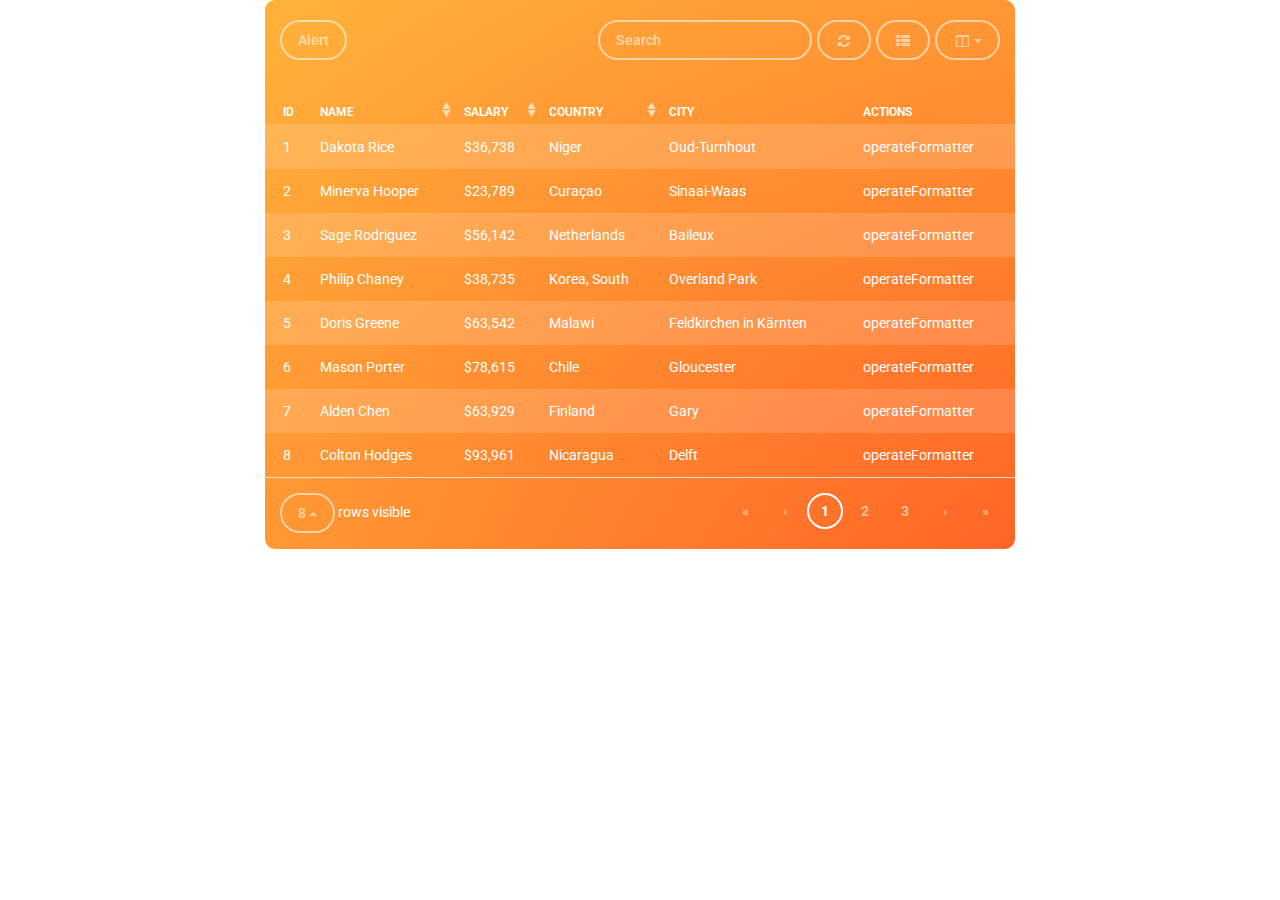
<file: war/compact-table.html>
<!doctype html>
<html lang="en">
<head>
	<meta charset="utf-8" />
	<link rel="icon" type="image/png" href="assets/img/favicon.ico">
	<meta http-equiv="X-UA-Compatible" content="IE=edge,chrome=1" />
	
	<title>Fresh Bootstrap Table by Creative Tim</title>

	<meta content="width=device-width, initial-scale=1.0, maximum-scale=1.0, user-scalable=0" name="viewport" />
    
    <link href="assets/css/bootstrap.css" rel="stylesheet" />
    <link href="assets/css/fresh-bootstrap-table.css" rel="stylesheet" />
     
    <!--     Fonts and icons     -->
    <link href="http://maxcdn.bootstrapcdn.com/font-awesome/4.2.0/css/font-awesome.min.css" rel="stylesheet">
    <link href='http://fonts.googleapis.com/css?family=Roboto:400,700,300' rel='stylesheet' type='text/css'>
        
</head>
<body>

<div class="wrapper">
    <div class="container">
        <div class="row">
            <div class="col-md-8 col-md-offset-2">
                                
                <div class="fresh-table full-color-orange">
                <!--    Available colors for the full background: full-color-blue, full-color-azure, full-color-green, full-color-red, full-color-orange                  
                        Available colors only for the toolbar: toolbar-color-blue, toolbar-color-azure, toolbar-color-green, toolbar-color-red, toolbar-color-orange
                -->
                
                    <div class="toolbar">
                        <button id="alertBtn" class="btn btn-default">Alert</button>
                    </div>
                    
                    <table id="fresh-table" class="table">
                        <thead>
                            <th data-field="id">ID</th>
                        	<th data-field="name" data-sortable="true">Name</th>
                        	<th data-field="salary" data-sortable="true">Salary</th>
                        	<th data-field="country" data-sortable="true">Country</th>
                        	<th data-field="city">City</th>
                        	<th data-field="actions" data-formatter="operateFormatter" data-events="operateEvents">Actions</th>
                        </thead>
                        <tbody>
                            <tr>
                            	<td>1</td>
                            	<td>Dakota Rice</td>
                            	<td>$36,738</td>
                            	<td>Niger</td>
                            	<td>Oud-Turnhout</td>
                            	<td></td>
                            </tr>
                            <tr>
                            	<td>2</td>
                            	<td>Minerva Hooper</td>
                            	<td>$23,789</td>
                            	<td>Curaçao</td>
                            	<td>Sinaai-Waas</td>
                            	<td></td>
                            </tr>
                            <tr>
                            	<td>3</td>
                            	<td>Sage Rodriguez</td>
                            	<td>$56,142</td>
                            	<td>Netherlands</td>
                            	<td>Baileux</td>
                            	<td></td>
                            </tr>
                            <tr>
                            	<td>4</td>
                            	<td>Philip Chaney</td>
                            	<td>$38,735</td>
                            	<td>Korea, South</td>
                            	<td>Overland Park</td>
                            	<td></td>
                            </tr>
                            <tr>
                            	<td>5</td>
                            	<td>Doris Greene</td>
                            	<td>$63,542</td>
                            	<td>Malawi</td>
                            	<td>Feldkirchen in Kärnten</td>
                            	<td></td>
                            </tr>
                            <tr>
                            	<td>6</td>
                            	<td>Mason Porter</td>
                            	<td>$78,615</td>
                            	<td>Chile</td>
                            	<td>Gloucester</td>
                            	<td></td>
                            </tr>
                            <tr>
                            	<td>7</td>
                            	<td>Alden Chen</td>
                            	<td>$63,929</td>
                            	<td>Finland</td>
                            	<td>Gary</td>
                            	<td></td>
                            </tr>
                            <tr>
                            	<td>8</td>
                            	<td>Colton Hodges</td>
                            	<td>$93,961</td>
                            	<td>Nicaragua</td>
                            	<td>Delft</td>
                            	<td></td>
                            </tr>
                            <tr>
                            	<td>9</td>
                            	<td>Illana Nelson</td>
                            	<td>$56,142</td>
                            	<td>Heard Island</td>
                            	<td>Montone</td>
                            	<td></td>
                            </tr>
                            <tr>
                            	<td>10</td>
                            	<td>Nicole Lane</td>
                            	<td>$93,148</td>
                            	<td>Cayman Islands</td>
                            	<td>Cottbus</td>
                            	<td></td>
                            </tr>
                            <tr>
                            	<td>11</td>
                            	<td>Chaim Saunders</td>
                            	<td>$5,502</td>
                            	<td>Romania</td>
                            	<td>New Quay</td>
                            	<td></td>
                            </tr>
                            <tr>
                            	<td>12</td>
                            	<td>Josiah Simon</td>
                            	<td>$50,265</td>
                            	<td>Christmas Island</td>
                            	<td>Sint-Jans-Molenbeek</td>
                            	<td></td>
                            </tr>
                            <tr>
                            	<td>13</td>
                            	<td>Ila Poole</td>
                            	<td>$67,413</td>
                            	<td>Montenegro</td>
                            	<td>Pontevedra</td>
                            	<td></td>
                            </tr>
                            <tr>
                            	<td>14</td>
                            	<td>Shana Mejia</td>
                            	<td>$58,566</td>
                            	<td>Afghanistan</td>
                            	<td>Ballarat</td>
                            	<td></td>
                            </tr>
                            <tr>
                            	<td>15</td>
                            	<td>Lana Ryan</td>
                            	<td>$64,151</td>
                            	<td>Martinique</td>
                            	<td>Portobuffolè</td>
                            	<td></td>
                            </tr>
                            <tr>
                            	<td>16</td>
                            	<td>Daquan Bender</td>
                            	<td>$91,906</td>
                            	<td>Sao Tome and Principe</td>
                            	<td>Walhain-Saint-Paul</td>
                            	<td></td>
                            </tr>
                            <tr>
                            	<td>17</td>
                            	<td>Connor Wagner</td>
                            	<td>$86,537</td>
                            	<td>Germany</td>
                            	<td>Solihull</td>
                            	<td></td>
                            </tr>
                            <tr>
                            	<td>18</td>
                            	<td>Boris Horton</td>
                            	<td>$35,094</td>
                            	<td>Laos</td>
                            	<td>Saint-Mard</td>
                            	<td></td>
                            </tr>
                            <tr>
                            	<td>19</td>
                            	<td>Winifred Ryan</td>
                            	<td>$64,436</td>
                            	<td>Ireland</td>
                            	<td>Ronciglione</td>
                            	<td></td>
                            </tr>
                        </tbody>
                    </table>
                </div>
                
                
            </div>
        </div>
    </div>
</div>

</body>
    <script type="text/javascript" src="assets/js/jquery-1.11.2.min.js"></script>
    <script type="text/javascript" src="assets/js/bootstrap.js"></script>
    <script type="text/javascript" src="assets/js/bootstrap-table.js"></script>

    <script type="text/javascript">
        var $table = $('#fresh-table'),
            $alertBtn = $('#alertBtn'),
            full_screen = false;
            
        $().ready(function(){
            $table.bootstrapTable({
                toolbar: ".toolbar",
    
                showRefresh: true,
                search: true,
                showToggle: true,
                showColumns: true,
                pagination: true,
                striped: true,
                pageSize: 8,
                pageList: [8,10,25,50,100],
                
                formatShowingRows: function(pageFrom, pageTo, totalRows){
                    //do nothing here, we don't want to show the text "showing x of y from..." 
                },
                formatRecordsPerPage: function(pageNumber){
                    return pageNumber + " rows visible";
                },
                icons: {
                    refresh: 'fa fa-refresh',
                    toggle: 'fa fa-th-list',
                    columns: 'fa fa-columns',
                    detailOpen: 'fa fa-plus-circle',
                    detailClose: 'fa fa-minus-circle'
                }
            });
            
                        
            
            $(window).resize(function () {
                $table.bootstrapTable('resetView');
            });
    
            
            
            
        });
            
    
           
            
    </script>
</html>
</file>
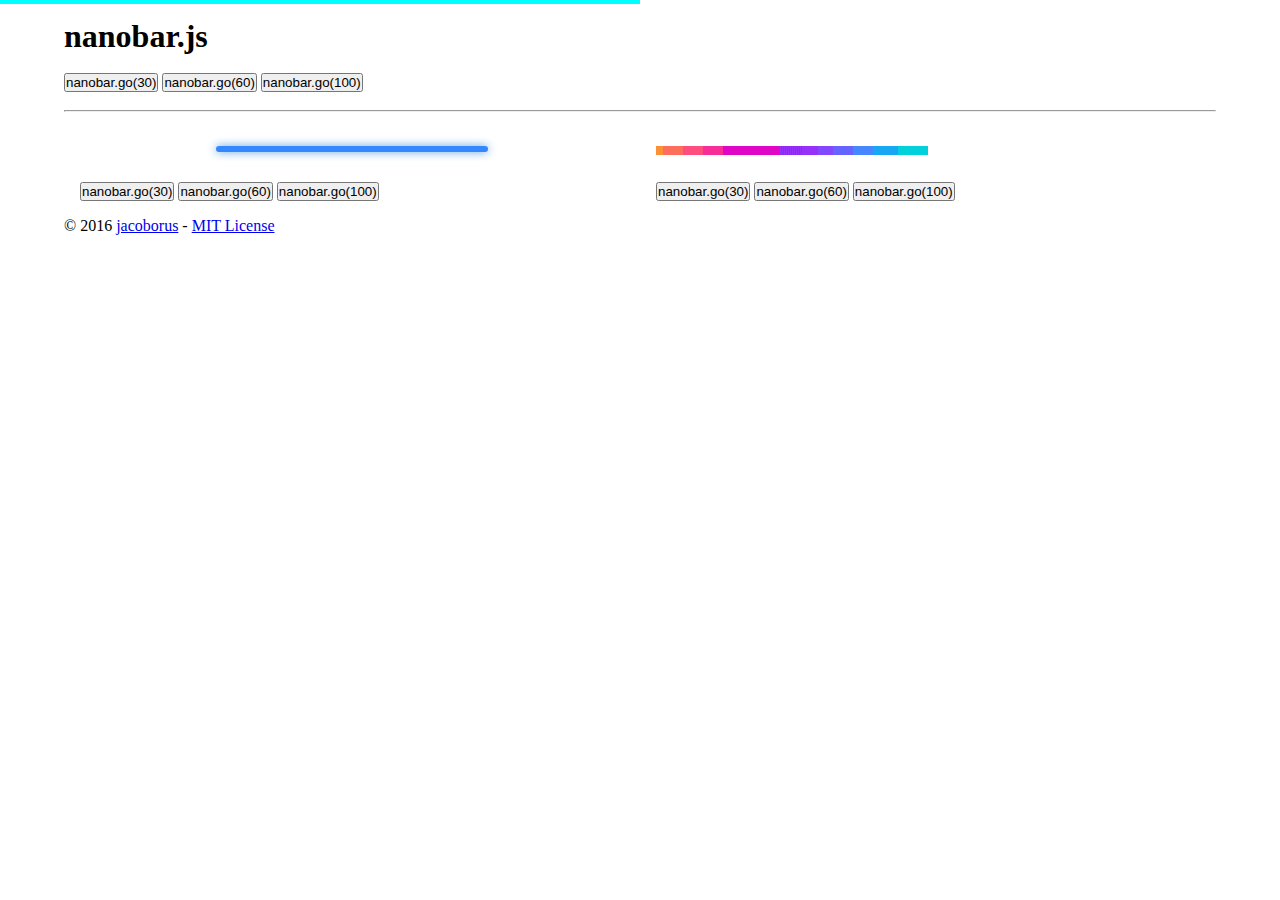
<file: war/assets/nanobar/demos/demos.html>
<!DOCTYPE html>
<html class="no-js">
	<head>
		<meta charset="utf-8">
		<meta http-equiv="X-UA-Compatible" content="IE=edge,chrome=1">
		<title>nanobar.js</title>
		<meta name="description" content="nanobar.js - Very very lightweight progress bars">
		<style>
      * {
        margin:0;
        padding:0;
      }
      .container {
        margin:0 auto;
        max-width: 72em;
      }
      #color, #centered {
        padding: 1em;
        background: #fff;
        float: left;
        width: 50%;
        box-sizing: border-box;
      }
      #color .nanobar, #centered .nanobar {
        margin-bottom: 2em;
      }

      #color .nanobar .bar {
        background: #38f;
        border-radius: 4px;
        box-shadow: 0 0 10px #59d;
        height: 6px;
        margin: 0 auto;
      }
      #centered .nanobar .bar {
        background: url('img/rainbow.gif') 100%;
        height: 9px;
      }
    </style>
	</head>
	<body>


		<div class="container">
			<br>
			<h1 id="nanobar">nanobar.js</h1>
			<br>
			<div class="general-buttons">
				<button class="doc_go" onClick="simplebar.go(30)">nanobar.go(30)</button>
				<button class="doc_go" onClick="simplebar.go(60)">nanobar.go(60)</button>
				<button class="doc_go" onClick="simplebar.go(100)">nanobar.go(100)</button>
			</div>
			<br>
			<hr>
			<br>
      <section id="color">
        <button class="doc_go" onClick="colorbar.go(30)">nanobar.go(30)</button>
        <button class="doc_go" onClick="colorbar.go(60)">nanobar.go(60)</button>
        <button class="doc_go" onClick="colorbar.go(100)">nanobar.go(100)</button>
      </section>
      <section id="centered">
        <button class="doc_go" onClick="centeredbar.go(30)">nanobar.go(30)</button>
        <button class="doc_go" onClick="centeredbar.go(60)">nanobar.go(60)</button>
        <button class="doc_go" onClick="centeredbar.go(100)">nanobar.go(100)</button>
      </section>
			<p>© 2016 
        <a href="https://github.com/jacoborus">jacoborus</a> - 
        <a href="https://raw.github.com/jacoborus/nanobar/master/LICENSE">MIT License</a>
      </p>
		</div>

		<script src="../nanobar.js"></script>
		<script>
			var simplebar = new Nanobar();
			simplebar.go(50);
      var colorbar = new Nanobar({target: document.getElementById('color')});
			colorbar.go(50);
      var centeredbar = new Nanobar({target: document.getElementById('centered')});
			centeredbar.go(50);
		</script>
	</body>
</html>
</file>
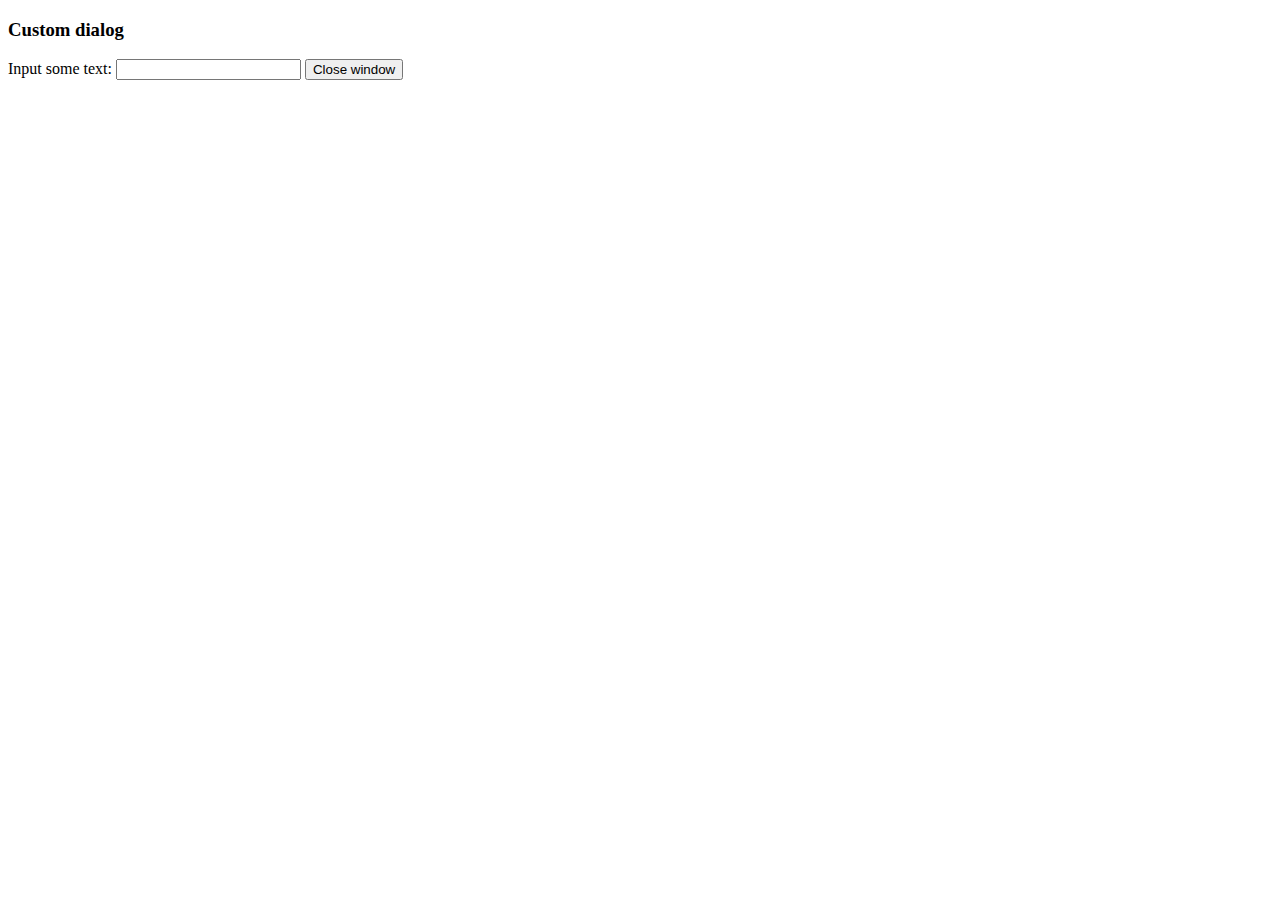
<file: war/assets/js/tinymce/plugins/example/dialog.html>
<!DOCTYPE html>
<html>
<body>
	<h3>Custom dialog</h3>
	Input some text: <input id="content">
	<button onclick="top.tinymce.activeEditor.windowManager.getWindows()[0].close();">Close window</button>
</body>
</html>
</file>
